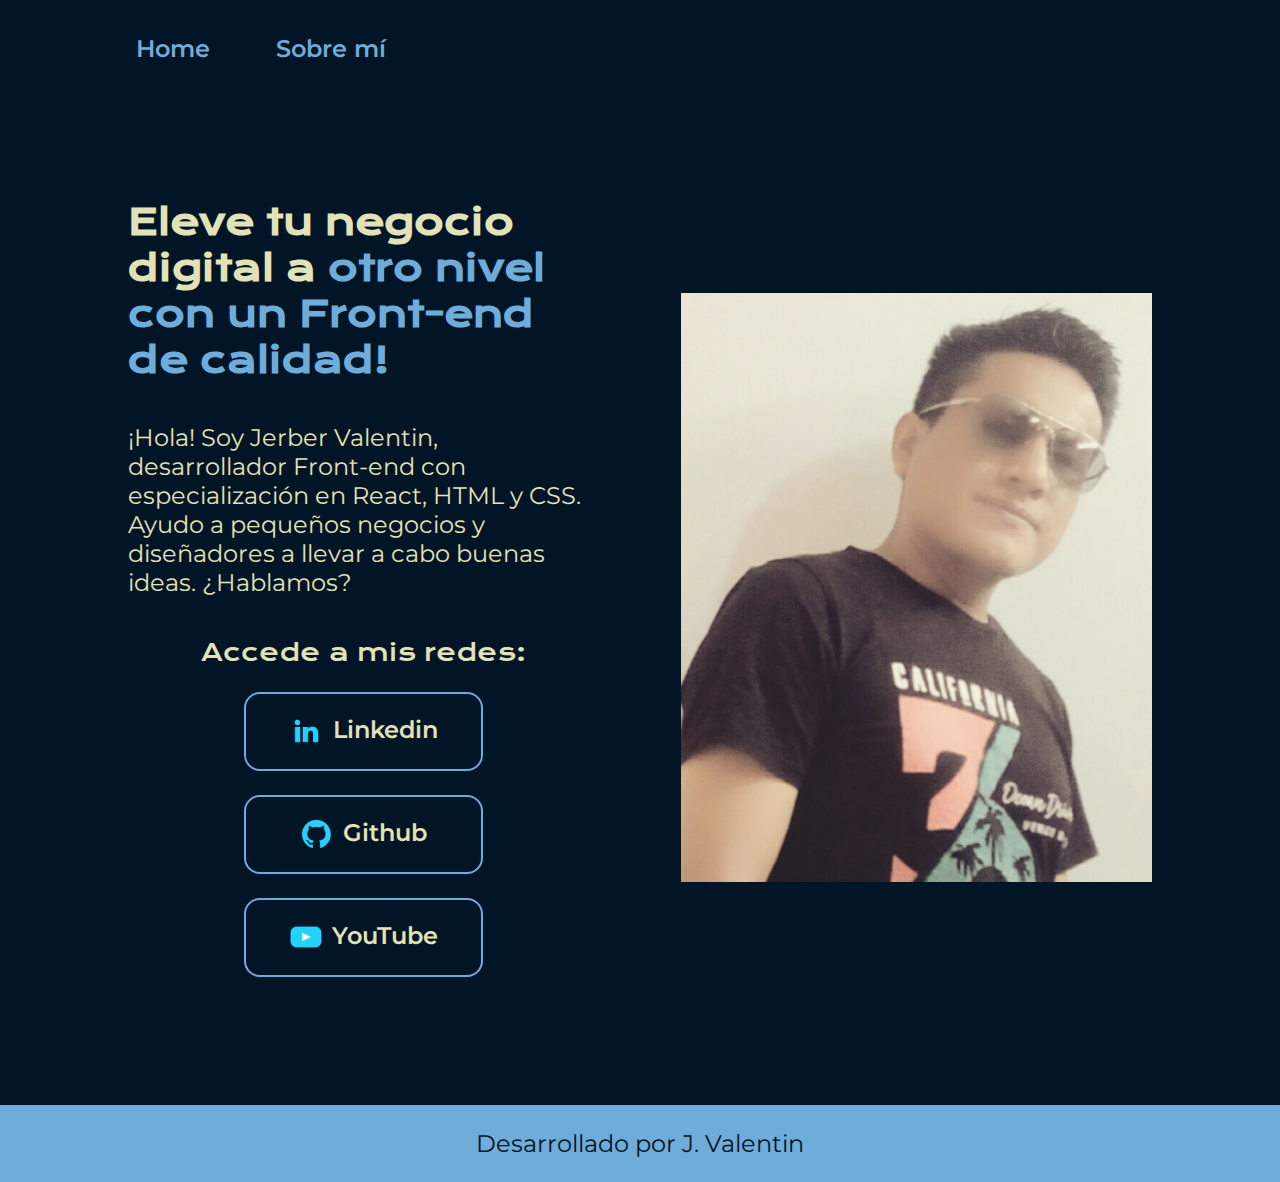
<file: index.html>
<!DOCTYPE html>
<html lang="es-pe">
<head>
    <meta charset="UTF-8">
    <meta name="viewport" content="width=device-width, initial-scale=1.0">
    <title>Portafolio</title>
    <link rel="stylesheet" href="./styles/style.css">
</head>
<body>
    <header class="header-link">
        <nav class="header-link-div">
            <a class="header-link-a" href="index.html">Home</a>
            <a class="header-link-a" href="about.html">Sobre mí</a>
        </nav>
    </header>
    <main class="presentacion-JV">
        <section class="presentacion-contenido">
            <h1 class="presentacion-h1-titulo">
                Eleve tu negocio digital a <strong class="titulo-h1">otro nivel con un Front-end de calidad!</strong>
            </h1>
            <p class="presentacion-parrafo">
                ¡Hola! Soy Jerber Valentin, desarrollador Front-end con especialización en React, HTML y CSS. Ayudo a pequeños negocios y diseñadores a llevar a cabo buenas ideas. ¿Hablamos?
            </p>
            <div class="presentacion-botones">
                <h2 class="presentacion-enlaces-subtitulo">Accede a mis redes:</h2>
                <a class="presentacion-enlaces" href="https://www.linkedin.com/in/j-valentin-l/"> <img src="./assets/linkedin.png" alt="logo de linkedin"> Linkedin</a>
                <a class="presentacion-enlaces" href="https://github.com/lvalentinl/"> <img src="./assets/github.png" alt="logo de github"> Github</a>
                <a class="presentacion-enlaces" href="https://www.youtube.com/@yoaprendomatematicas"> <img src="./assets/youtube.png" alt="logo de youtube"> YouTube</a>
            </div>
        </section>
        <img class="imagen-presentacion" src="./assets/vale.png" alt="chico viendo de costado">
    </main>
    <footer class="footer-descripcion">
        <p>Desarrollado por J. Valentin</p>
    </footer>
</body>
</html>
</file>
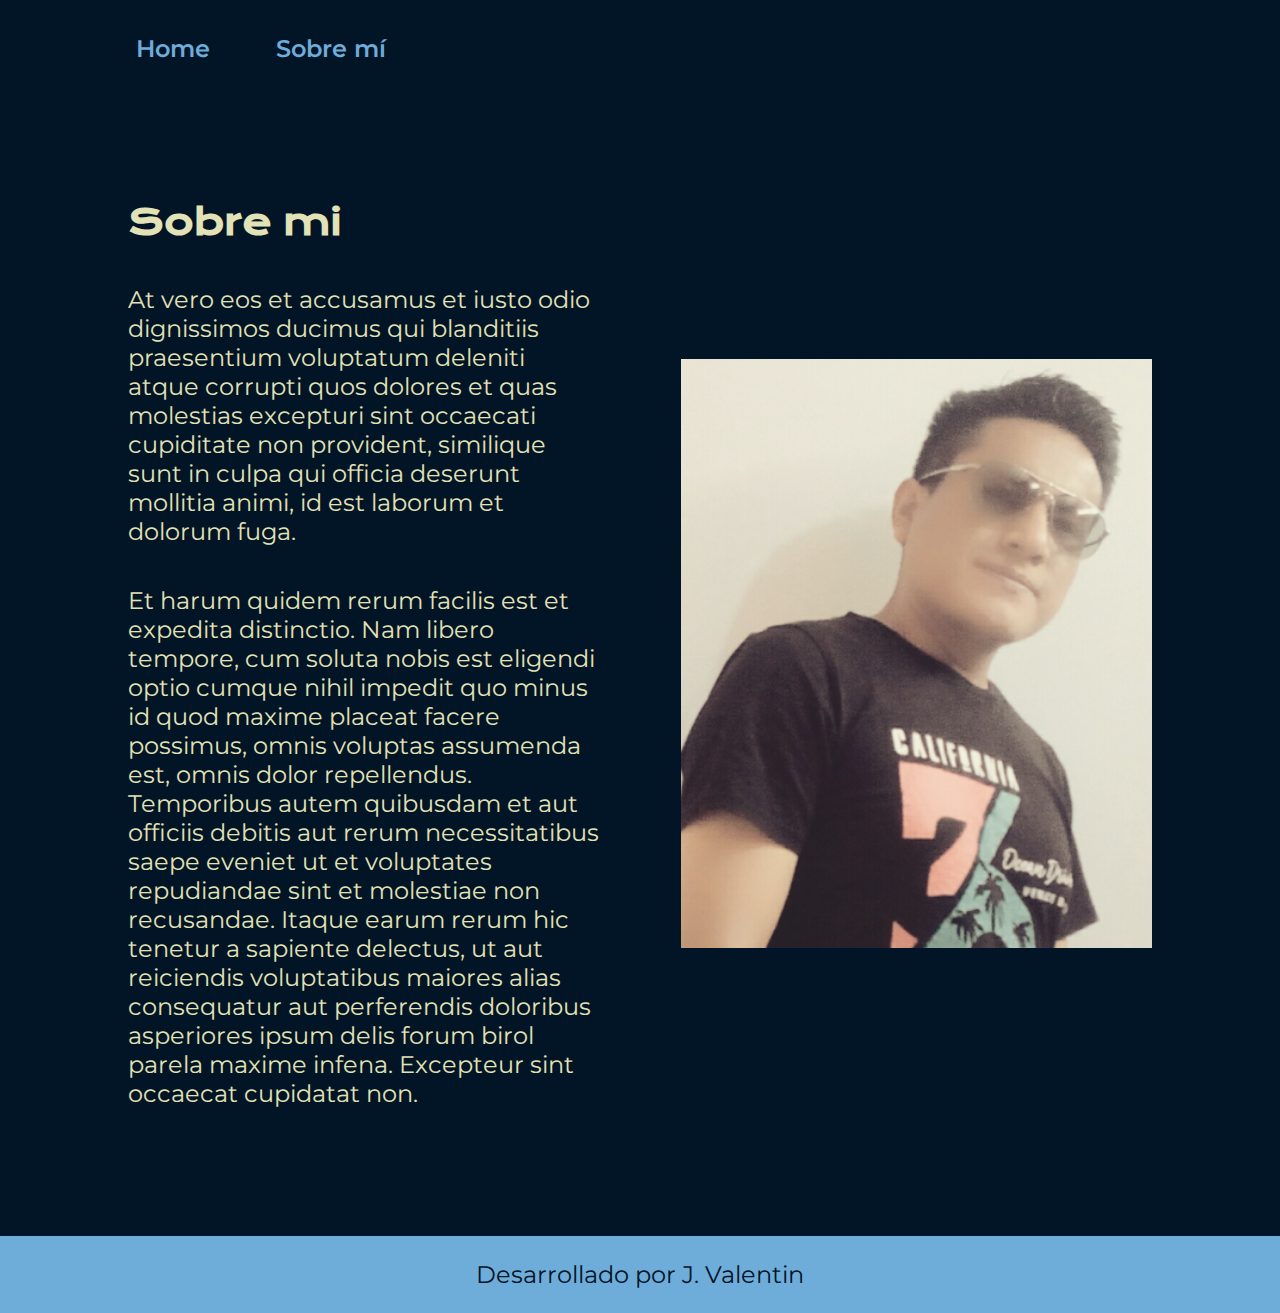
<file: about.html>
<!DOCTYPE html>
<html lang="es-pe">
<head>
    <meta charset="UTF-8">
    <meta name="viewport" content="width=device-width, initial-scale=1.0">
    <link rel="stylesheet" href="./styles/style.css">
    
</head>
<body>
    <header class="header-link">
        <nav class="header-link-div">
            <a class="header-link-a" href="index.html">Home</a>
            <a class="header-link-a" href="about.html">Sobre mí</a>
        </nav>
    </header>
    <main class="presentacion-JV">
        <section class="presentacion-contenido">
            <h1 class="presentacion-h1-titulo">
                Sobre mi 
            </h1>
            <p class="presentacion-parrafo">
                At vero eos et accusamus et iusto odio dignissimos ducimus qui blanditiis praesentium voluptatum deleniti atque corrupti quos dolores et quas molestias excepturi sint occaecati cupiditate non provident, similique sunt in culpa qui officia deserunt mollitia animi, id est laborum et dolorum fuga.
            </p>
            <p class="presentacion-parrafo">
                Et harum quidem rerum facilis est et expedita distinctio. Nam libero tempore, cum soluta nobis est eligendi optio cumque nihil impedit quo minus id quod maxime placeat facere possimus, omnis voluptas assumenda est, omnis dolor repellendus. Temporibus autem quibusdam et aut officiis debitis aut rerum necessitatibus saepe eveniet ut et voluptates repudiandae sint et molestiae non recusandae. Itaque earum rerum hic tenetur a sapiente delectus, ut aut reiciendis voluptatibus maiores alias consequatur aut perferendis doloribus asperiores ipsum delis forum birol parela maxime infena. Excepteur sint occaecat cupidatat non.
            </p>
        </section>
        <img class="imagen-presentacion" src="./assets/vale.png" alt="chico viendo de costado">
    </main>
    <footer class="footer-descripcion">
        <p>Desarrollado por J. Valentin</p>
    </footer>
</body>
</html>
</file>
<file: styles/style.css>
@import url('https://fonts.googleapis.com/css2?family=Krona+One&family=Montserrat:ital,wght@0,100..900;1,100..900&display=swap');
/*aqui buscamos en google fonts, embebed code, import para CSS*/
:root{ /*asi se crean las variables, dentro de root y con doble guion*/
    --color-primario: #021526;
    --color-secundario: #E2E2B6;
    --color-terciario: #6EACDA;
    --color-hover: #03346E;

    --fuente-montserrat: 'Montserrat', serif;
    --fuente-krona-one: 'krona One', sans-serif;

    --font-size-24px: 1.5rem; /*1 rem = 16px*/
    --font-size-36px: 2.25rem;
}

*{ /*para cambios en todo el proyecto*/
    margin: 0;
    padding: 0;
}

body{
    background-color: var(--color-primario);
    color: var(--color-secundario);
    font-family: Verdana, Geneva, Tahoma, sans-serif;
    /*height: 100vh; sacamos esto pq ya creamos el footer*/ 
    box-sizing: border-box;
}

.header-link{
    padding: 2% 0% 0% 10%; /*top right bottom left*/
}

.header-link-div{
    display: flex;
    gap: 50px;
}

.header-link-a{
    font-family: var(--fuente-montserrat);
    font-size: var(--font-size-24px);
    font-weight: 600;
    color: var(--color-terciario);
    text-decoration: none;
}

.titulo-h1 { /* punto es para acceder a las CLASS exclusivas... debemos usar CLASS en html*/
    color: var(--color-terciario);
}
a {
    color: var(--color-terciario);
    /*border: 1px solid #f6f6f6; LO PONEMOS ABAJO ENLACES*/
    padding: 8px;
}

.presentacion-JV{
    
    display: flex;
    align-items: center;
    margin: 10%; /*para poner margen izq der*/
    justify-content: space-between; /*para justificar*/
    gap: 82px;
}

.presentacion-contenido{
    width: 50%;
    display: flex; /*base para alinearlo y dar espaciado - osea un contendeor flex*/
    flex-direction: column; /*cambiar la direccion del flex*/
    gap: 40px; /*para dar espeaciado entre los elemenetos*/
}

.presentacion-h1-titulo{
    font-size: var(--font-size-36px);
    font-family: var(--fuente-krona-one);
}

.presentacion-parrafo{
    font-size: var(--font-size-24px);
    font-family: var(--fuente-montserrat);
}

.presentacion-botones{/*para ubicar los botones*/
    display: flex;
    justify-content: space-between;    
    flex-direction: column;
    align-items: center; /*en este caso, se cambio el eje, por eso usamos ALIGN*/
    gap: 24px;
}

.presentacion-enlaces-subtitulo{
    font-family: var(--fuente-krona-one);
    font-size: var(--font-size-24px);
    font-weight: 400;
}

.presentacion-enlaces{ /*estilizando botones*/    
    width: 50%;
    /*text-align: center;*/
    padding: 21.5px 0;
    border-radius: 16px;
    font-family: var(--fuente-montserrat);
    font-size: var(--font-size-24px);
    font-weight: 600; /*peso de la fuente*/
    text-decoration: none; /*quitar el subrayado*/
    color: var(--color-secundario);
    border: 2px solid var(--color-terciario);
    display: flex;
    justify-content: center;
    gap: 10px;
}

.presentacion-enlaces:hover{
    background-color: var(--color-hover); /*usamos hover despues de la clase para pasar cursor y cambiar de color*/
}

.imagen-presentacion{
    width: 50%;
}

.footer-descripcion{
    background-color: var(--color-terciario);
    padding: 24px;
    color: var(--color-primario);
    text-align: center;
    font-family: var(--fuente-montserrat);
    font-size: var(--font-size-24px);
    font-weight: 400;
}
/*para cambiar de tamaño o forma */
/*! aqui ponemos solo lo q nos hace falta para los cambios*/
@media(max-width:1200px){

    .header-link{
        padding: 10%; /*top right bottom left*/
    }

    .header-link-div{
        justify-content: center; 
    }

    .presentacion-JV{
        flex-direction: column-reverse;
    }

    .presentacion-contenido{
        width: auto; /*para q se adapte automaticamente al tamaño de la caja*/
    }
}
</file>
